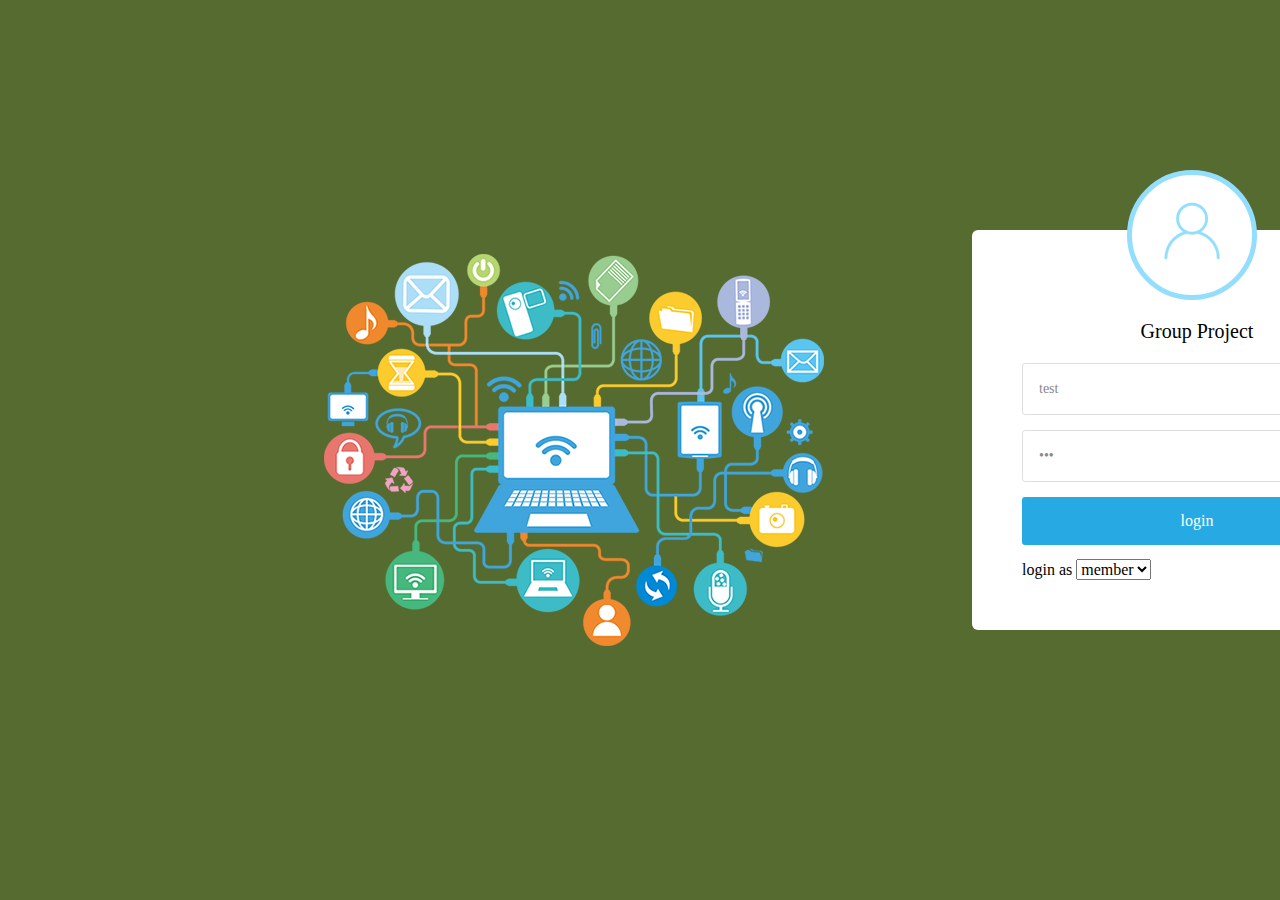
<file: page/Login.html>
<!DOCTYPE html>
<html lang="en">
<head>
    <meta charset="UTF-8">
    <title>Login Page</title>
    <!--Introduce initialization css file-->
    <link rel="stylesheet" href="../css/normalize.css">
    <!--basic style for header and bottom-->
    <link rel="stylesheet" href="../css/base.css">
    <!--Introduce private style-->
    <link rel="stylesheet" href="../css/login.css">
    <script src="../js/login.js"></script>
</head>
<body>
    <div class="login_box" >
        <div class="login_l_img">
            <img src="../images/login-img.png" >
        </div>
        <div class="login">
            <div class="login_logo">
                <img src="../images/login_logo.png"  >
            </div>
            <div class="login_name">
                <p>Group Project</p>
            </div>
            <form name="login_F" method="post" onsubmit="checkform()">
                <input id="username" type="text" placeholder="username" value="test">
                <input id="password" type="password" placeholder="password" value="123">
                <input type="submit" value="login" >
            </form>
            <div class="admin">
                login as <select  name="admin" id="loginType">
                <option>member</option>
                <option>admin</option>
                </select>
            </div>
        </div>
    </div>
</body>
</html>
</file>
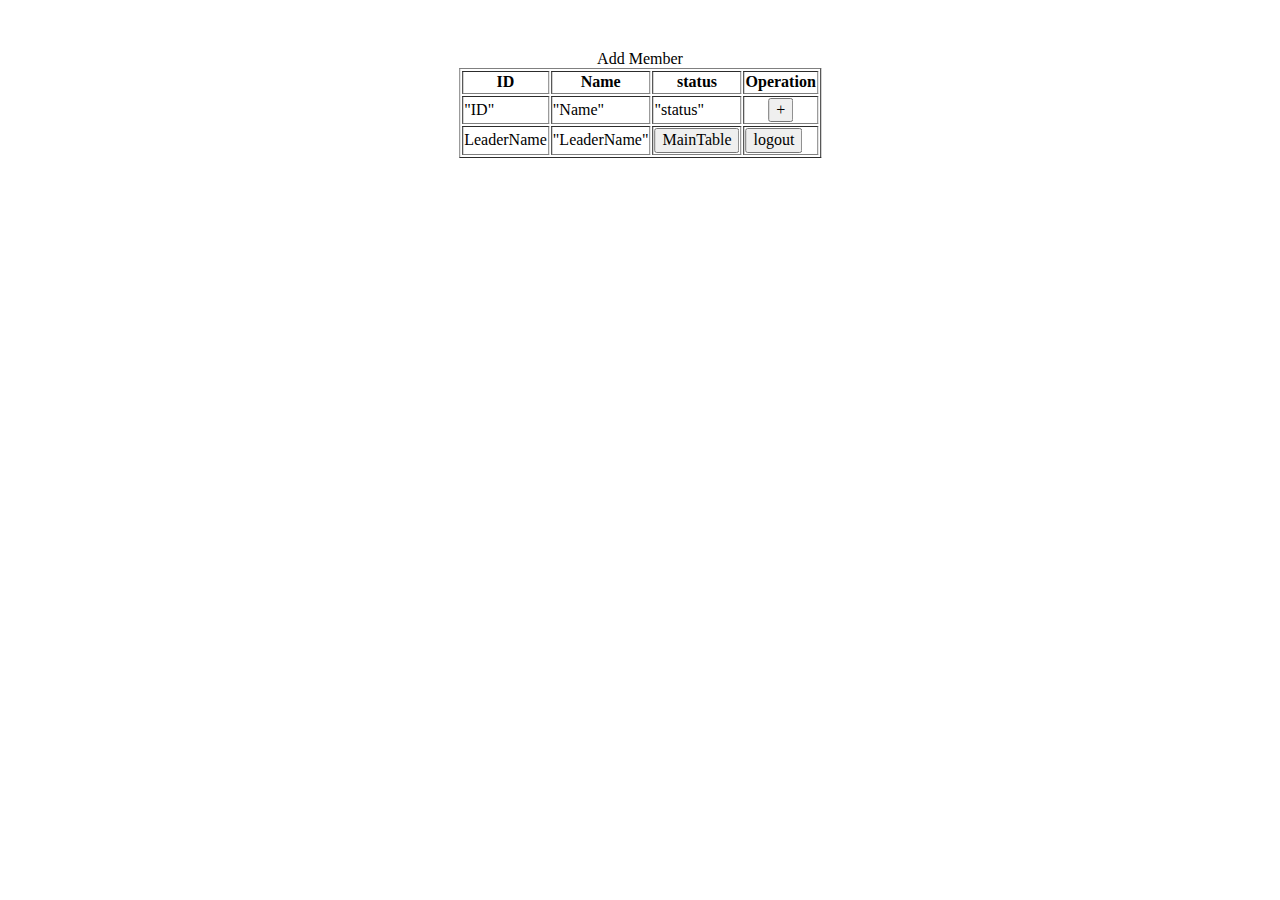
<file: page/AdminPage/add.html>
<!DOCTYPE html>
<html lang="en">
<head>
    <meta charset="UTF-8">
    <title>Add</title>
    <!--Introduce initialization css file-->
    <link rel="stylesheet" href="../../css/normalize.css">
    <link rel="stylesheet" href="../../css/Admin/add.css">
</head>
<body>
    <table border="1" id="AddTable">
        <caption>Add Member</caption>
        <thead>
            <tr>
                <th>ID</th>
                <th>Name</th>
                <th>status</th>
                <th>Operation</th>
            </tr>
        </thead>
        <tbody>
        <tr>
            <td>"ID"</td>
            <td>"Name"</td>
            <td>"status"</td>
            <td align="center"><button>+</button></td>
        </tr>
        </tbody>
        <tfoot>
        <tr>
            <td>LeaderName</td>
            <td>"LeaderName"</td>
            <td><a href="admin.html"><button>MainTable</button></a></td>
            <td><a href=""><button>logout</button></a></td>
        </tr>
        </tfoot>
    </table>
</body>
</html>
</file>
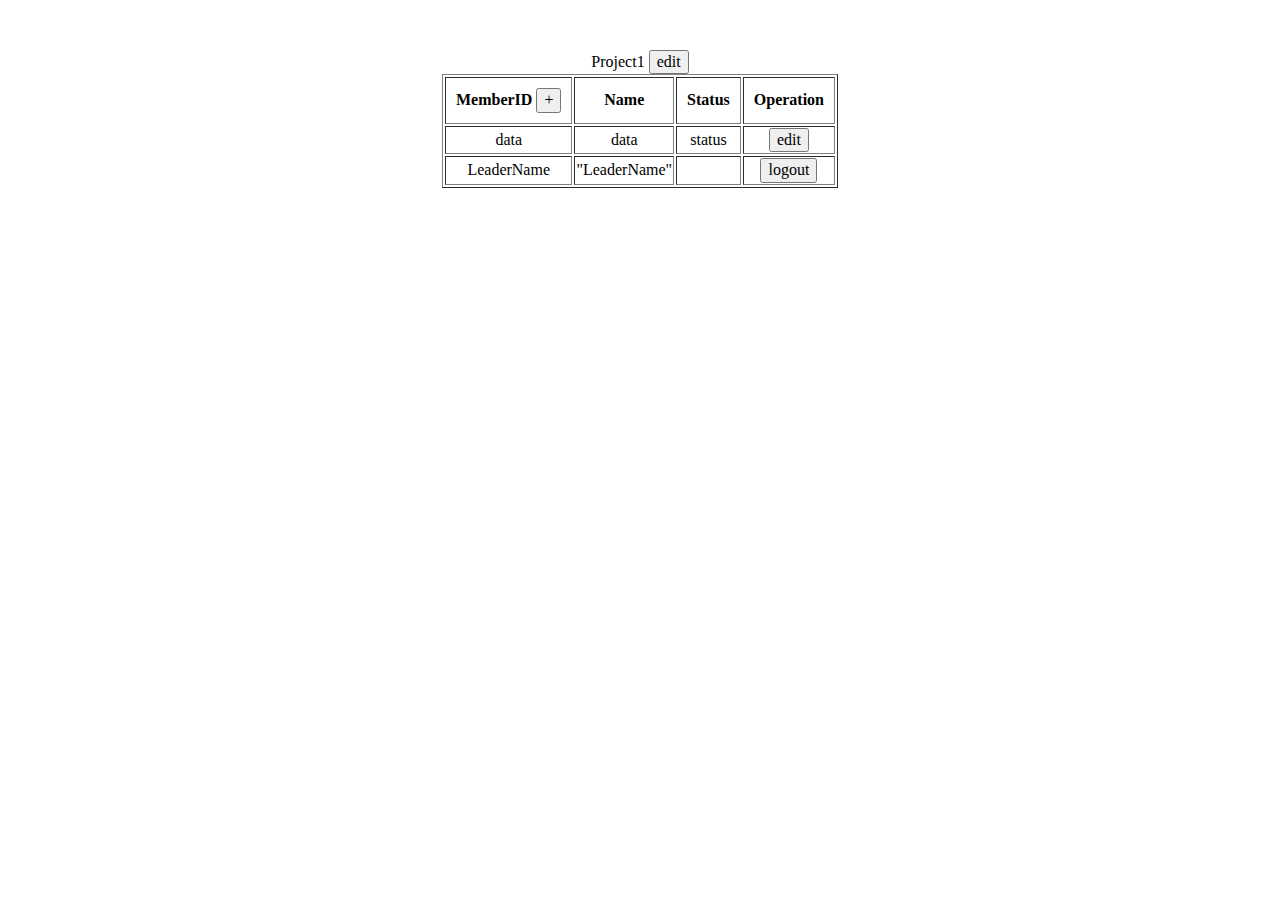
<file: page/AdminPage/admin.html>
<!DOCTYPE html>
<html lang="en">
<head>
    <meta charset="UTF-8">
    <title>Admin</title>
    <!--Introduce initialization css file-->
    <link rel="stylesheet" href="../../css/normalize.css">
    <link rel="stylesheet" href="../../css/Admin/admin.css">
</head>
<body>
    <div class="container">
        <table id="MainTable" border="1">
            <caption>Project1 <a href="project.html"><button>edit</button></a></caption>
            <thead>
            <tr >
                <th>MemberID <a href="add.html"><button>+</button></a></th>
                <th>Name </th>
                <th >Status </th>
                <th >Operation </th>
            </tr>
            </thead>
            <tbody>
            <tr>
                <td>data</td>
                <td>data</td>
                <td>status</td>
                <td><a href="MemberEdit.html"><button>edit</button></a></td>
            </tr>
            </tbody>
            <tfoot>
            <tr>
                <td>LeaderName</td>
                <td>"LeaderName"</td>
                <td></td>
                <td><a href="../Login.html"><button>logout</button></a></td>
            </tr>
            </tfoot>
        </table>

    </div>
</body>
</html>
</file>
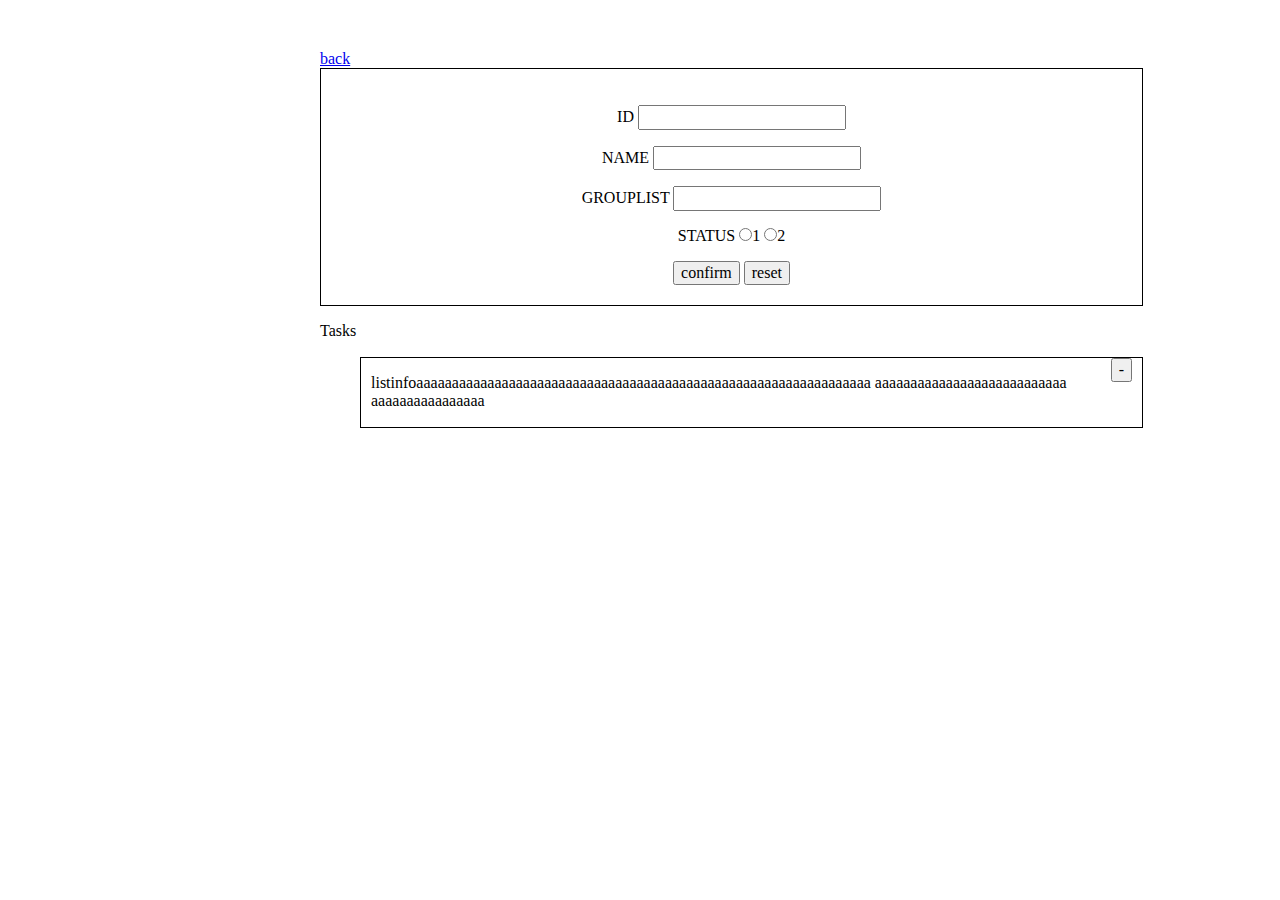
<file: page/AdminPage/MemberEdit.html>
<!DOCTYPE html>
<html lang="en">
<head>
    <meta charset="UTF-8">
    <title>MemberPage</title>
    <!--Introduce initialization css file-->
    <link rel="stylesheet" href="../../css/normalize.css">
    <link rel="stylesheet" href="../../css/Admin/Member.css">
</head>
<body>
    <div class="container">
        <a href="admin.html">back</a>
        <form action="" method="post" id="MemberInfo">
           <p> ID <input type="text"></p>
            <p> NAME  <input type="text"></p>
            <p> GROUPLIST  <input type="text"></p>
            <p> STATUS  <input type="radio" name="status" value="1">1
            <input type="radio" name="status" value="2">2</p>
            <input type="submit" value="confirm">
            <input type="reset" value="reset">
        </form>
        <p>Tasks</p>
        <ul>
            <li> <p>listinfoaaaaaaaaaaaaaaaaaaaaaaaaaaaaaaaaaaaaaaaaaaaaaaaaaaaaaaaaaaaaaaaa
                 aaaaaaaaaaaaaaaaaaaaaaaaaaaaaaaaaaaaaaaaaaa</p> <button>-</button></li>
        </ul>
    </div>
</body>
</html>
</file>
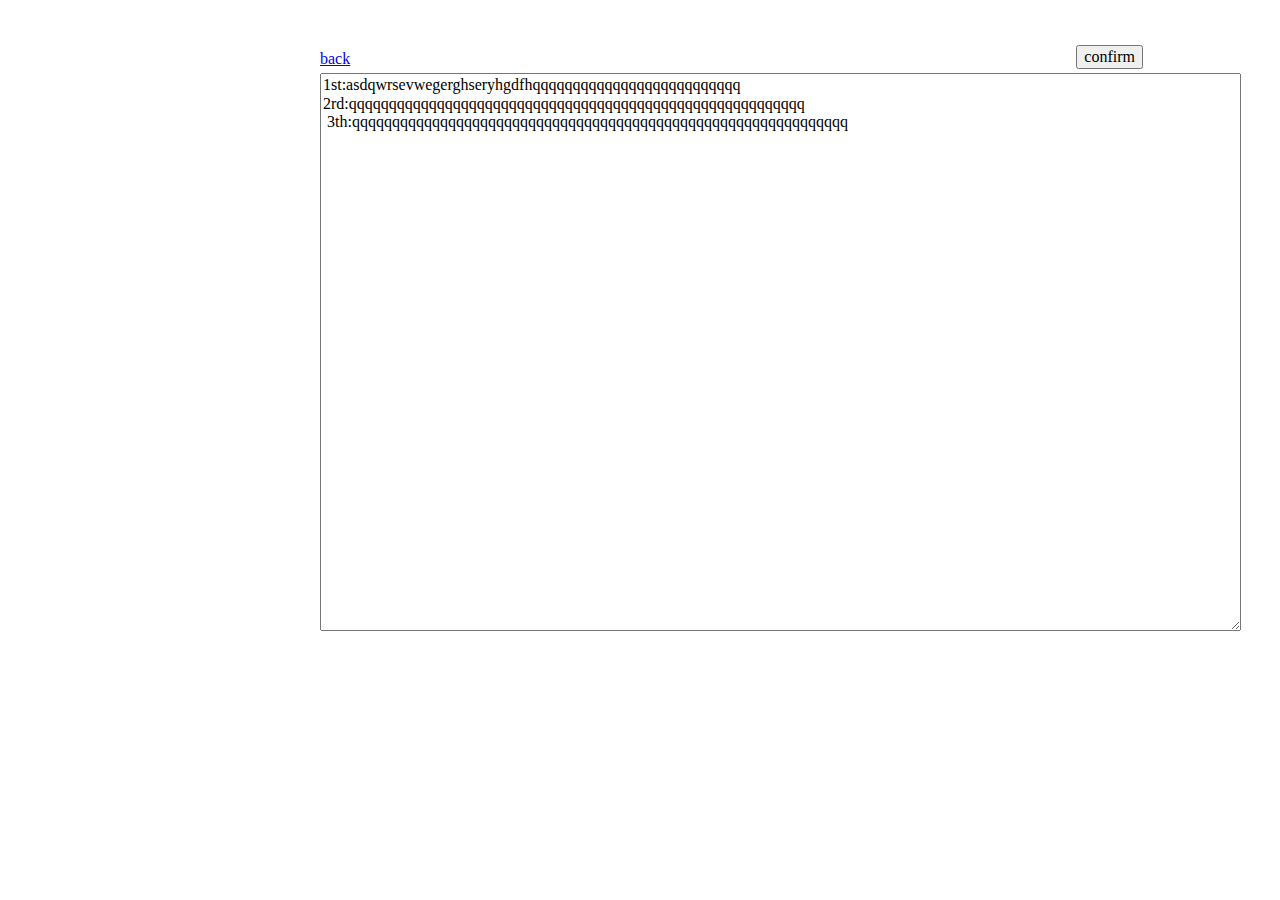
<file: page/AdminPage/project.html>
<!DOCTYPE html>
<html lang="en">
<head>
    <meta charset="UTF-8">
    <title>Project</title>
    <!--Introduce initialization css file-->
    <link rel="stylesheet" href="../../css/normalize.css">
    <link rel="stylesheet" href="../../css/Admin/project.css">
</head>
<body>
    <div class="container">
        <div class="function">
        <a href="admin.html">back</a>
        <button id="confirmB">confirm</button>
        </div>
        <textarea  name="description" id="" cols="100" rows="30" class="Text">1st:asdqwrsevwegerghseryhgdfhqqqqqqqqqqqqqqqqqqqqqqqqqq
2rd:qqqqqqqqqqqqqqqqqqqqqqqqqqqqqqqqqqqqqqqqqqqqqqqqqqqqqqqqq
 3th:qqqqqqqqqqqqqqqqqqqqqqqqqqqqqqqqqqqqqqqqqqqqqqqqqqqqqqqqqqqqqq
        </textarea>
    </div>
</body>
</html>
</file>
<file: css/base.css>
* {
    margin: 0;
    padding: 0;
}

@font-face {
    font-family: 'icomoon';
    src: url('../fonts/icomoon.eot?qiunmx');
    src: url('../fonts/icomoon.eot?qiunmx#iefix') format('embedded-opentype'),
    url('../fonts/icomoon.ttf?qiunmx') format('truetype'),
    url('../fonts/icomoon.woff?qiunmx') format('woff'),
    url('../fonts/icomoon.svg?qiunmx#icomoon') format('svg');
    font-weight: normal;
    font-style: normal;
}

a {
    color: black;
    text-decoration: none;
    display: block!important;
}

.border_default {
    border: 1px solid black;
}

body {
    padding-top: 30px;
}

.center {
    border: 1px solid black;
    display: flex;
    background-color: rgba(227, 237, 180, 1);
}

li {
    list-style: none;
    background-color: rgba(208, 225, 125, 1);
}



#add {
    text-align: center;
    font-size: 30px;
    border-radius: 8px;
    border: 1px dashed black;
    height: 45px;
    line-height: 45px;
    font-weight: 800;
    margin-top: 35px;
}
</file>
<file: css/login.css>
body {
    background-color: darkolivegreen;
}
.login_box {
    width: 1080px;
    position: relative;
    margin-top: 200px;
}
.login_l_img {
    position: absolute;
    left: 30%;
}
.login {
    height: 400px;
    width: 450px;
    padding: 50px;
    background-color: #ffffff;
    border-radius: 6px;
    box-sizing: border-box;
    position: absolute;
    left: 90%;
}
.login_logo {
    width: 120px;
    height: 120px;
    border: 5px solid #93defe;
    border-radius: 100px;
    background: #fff;
    text-align: center;
    line-height: 110px;
    position: absolute;
    top: -60px;
    right: 50%;
    margin-right: -60px;
}
.login_logo img {
    width: 60px;
    height: 60px;
    display: inline-block;
    vertical-align: middle;
}
.login_name {
    width: 100%;
    text-align: center;
    margin-top: 40px;
    margin-bottom: 20px;
}
.login_name p {
    font-size: 20px;
}

input[type=text],  input[type=password] {
    border: 1px solid #DCDEE0;
    vertical-align: middle;
    border-radius: 3px;
    height: 50px;
    padding: 0 16px;
    font-size: 14px;
    outline: none;
    width: 90%;
    margin-bottom: 15px;
    line-height: 50px;
    color: #888;
}
input[type=submit] {
    display: inline-block;
    vertical-align: middle;
    padding: 12px 24px;
    margin: 0;
    font-size: 16px;
    line-height: 24px;
    text-align: center;
    white-space: nowrap;
    cursor: pointer;
    color: #ffffff;
    background-color: #27A9E3;
    border-radius: 3px;
    border: none;
    -webkit-appearance: none;
    outline: none;
    width: 100%;
}

input[type=checkbox]{
    margin-left: 10px ;
    vertical-align: middle;
}
.admin {
    margin-top: 10px;
    height: 30px;
    line-height: 30px;
    vertical-align: middle;
}
</file>
<file: css/Admin/add.css>
#AddTable{
    margin: 0 50%;
    margin-top: 50px;
    transform: translateX(-50%);
}
</file>
<file: css/Admin/admin.css>
#MainTable{
    margin: 0 50%;
    margin-top: 50px;
    transform: translateX(-50%);
}

thead th {
    white-space: nowrap;
    padding: 10px;
    alignment: center;
}
td {
    text-align: center;
}
caption a {
    alignment: left;!important;
}
</file>
<file: css/Admin/Member.css>
.container{
    margin: 0 25%;
    margin-top: 50px;
    padding: 0;
    width: 823px;
}
.container form{
    text-align: center;
}
#MemberInfo {
    border: 1px solid black;
    padding: 20px 15px;
}
li{
    list-style: none;
    border: 1px solid black;
    padding: 0 10px;
    min-height: 25px;
}
li button{
    float: right;
}
li p{
    display: inline-block;
    max-width: 700px;
    word-break: break-all;
}
</file>
<file: css/Admin/project.css>
.container{
    margin: 0 25%;
    margin-top: 50px;
    padding: 0;
    width: 823px;
}
.function{
    width: 823px;
    margin-bottom: 5px;
}
#confirmB{
    float: right;
    margin-top: -5px;
}
</file>
